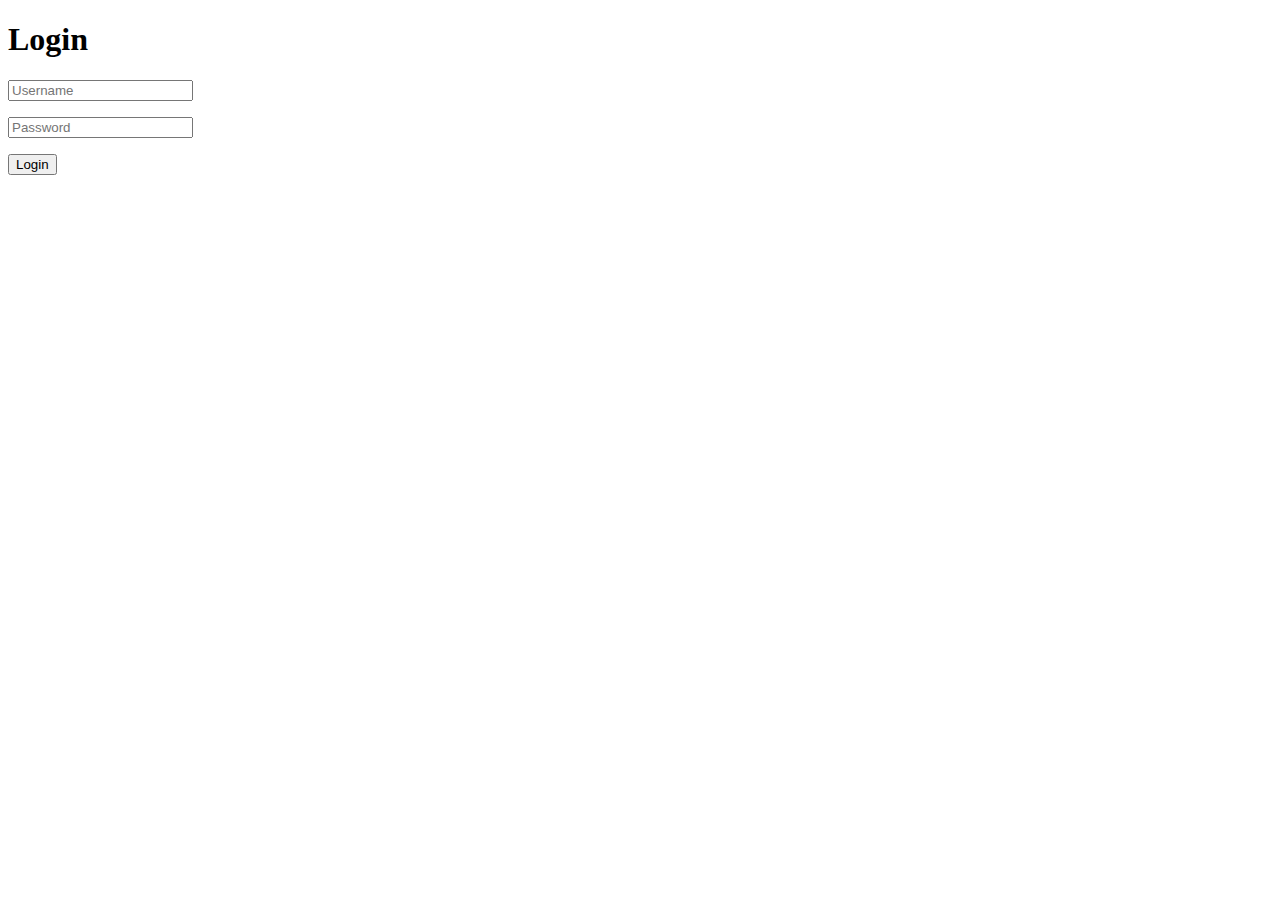
<file: login.html>
<!DOCTYPE html>
<html lang="en">
<head>
    <meta charset="UTF-8">
    <meta http-equiv="X-UA-Compatible" content="IE=edge">
    <meta name="viewport" content="width=device-width, initial-scale=1.0">
    <title>Document</title>
</head>
<body>
    <div class="login">
        <h1>Login</h1>
    
        <form class="form" method="post" action="/sign_up">
    
          <p class="field">
            <input type="text" name="login" placeholder="Username" required/>
            <i class="fa fa-user"></i>
          </p>
    
          <p class="field">
            <input type="password" name="password" placeholder="Password" required/>
            <i class="fa fa-lock"></i>
          </p>
    
          <p class="submit"><input type="submit" name="sent" value="Login"></p>
    
    
        </form>
      </div> <!--/ Login-->
</body>
</html>
</file>
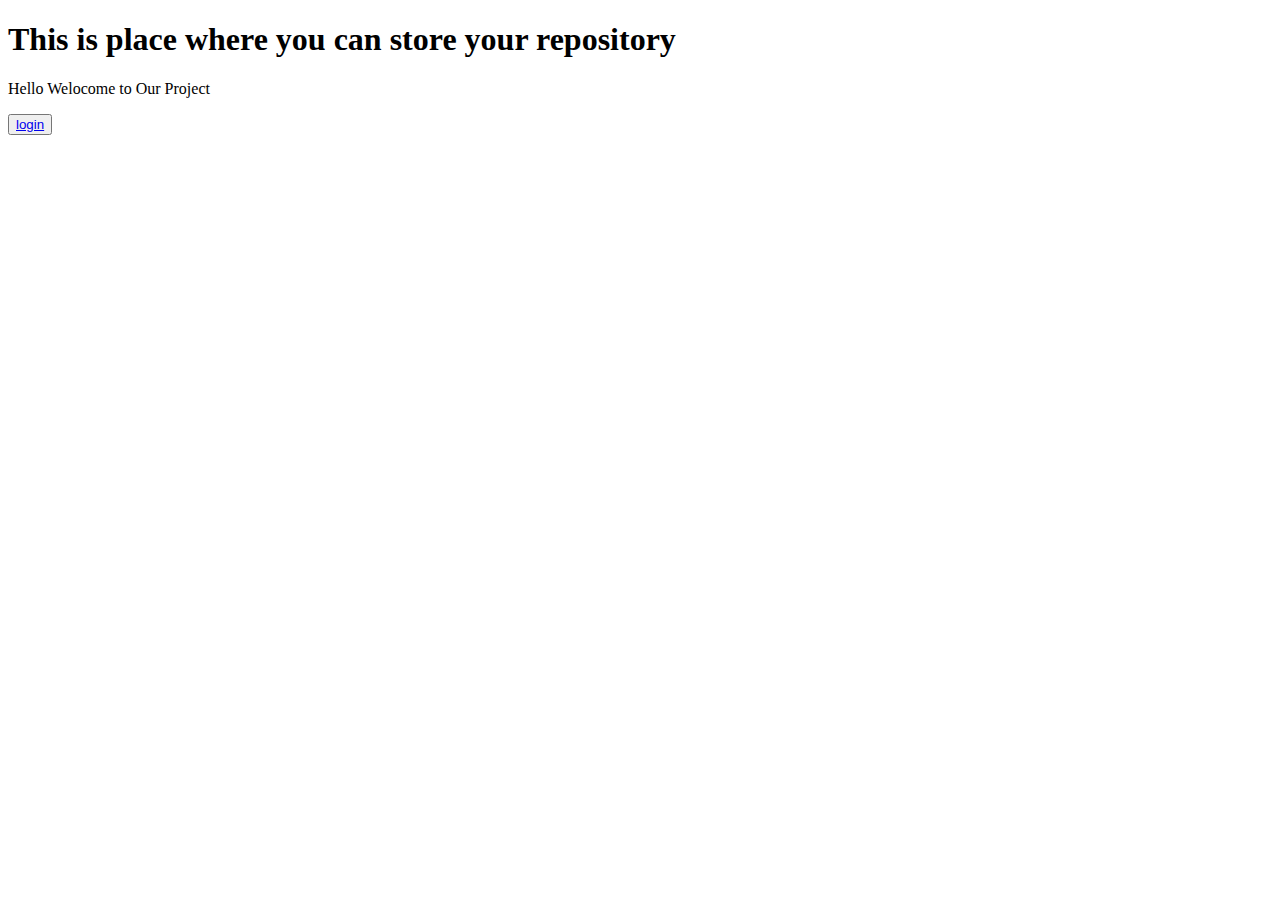
<file: public/homepage.html>
<!DOCTYPE html>
<html lang="en">
<head>
  <meta charset="UTF-8">
  <meta http-equiv="X-UA-Compatible" content="IE=edge">
  <meta name="viewport" content="width=device-width, initial-scale=1.0">
  <title>HOME PAGE</title>
</head>
<body>
  <h1>
    This is place where you can store your repository
  </h1>
  <p>Hello Welocome to Our Project</p>
  <button><a href="C:\Users\Deeskshith\Desktop\deepak\public\signup_success.html">login</a></button>
</body>
</html>
</file>
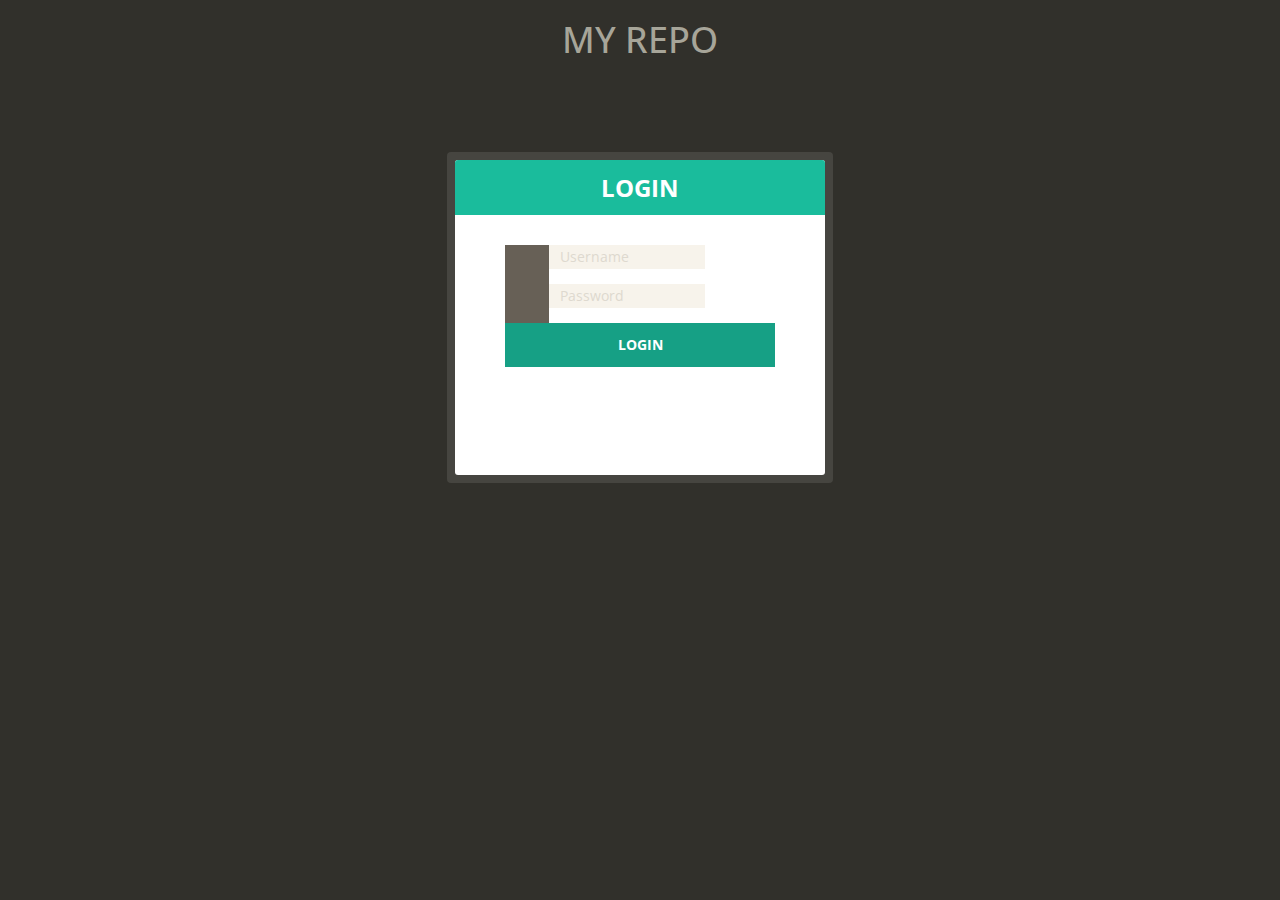
<file: public/login.html>
<!DOCTYPE html>
<html lang="en">

<head>
    <meta charset="UTF-8">
    <meta name="viewport" content="width=device-width, initial-scale=1.0">
    <title>MY REPO</title>

    <link rel="stylesheet" href="https://maxcdn.bootstrapcdn.com/bootstrap/3.3.7/css/bootstrap.min.css" integrity="sha384-BVYiiSIFeK1dGmJRAkycuHAHRg32OmUcww7on3RYdg4Va+PmSTsz/K68vbdEjh4u" crossorigin="anonymous">

    <link rel="stylesheet" type="text/css" href="styles.css">
    
</head>
<h1><center>MY REPO</center></h1>
<div class="login">
 
    <h1>Login</h1>

    <form class="form" method="post" action="/sign_up">

      <p class="field">
        <input type="text" name="login" placeholder="Username" required/>
        <i class="fa fa-user"></i>
      </p>

      <p class="field">
        <input type="password" name="password" placeholder="Password" required/>
        <i class="fa fa-lock"></i>
      </p>

      <p class="submit"><input type="submit" name="sent" value="Login"></p>


    </form>
  </div> <!--/ Login-->



</html>
</file>
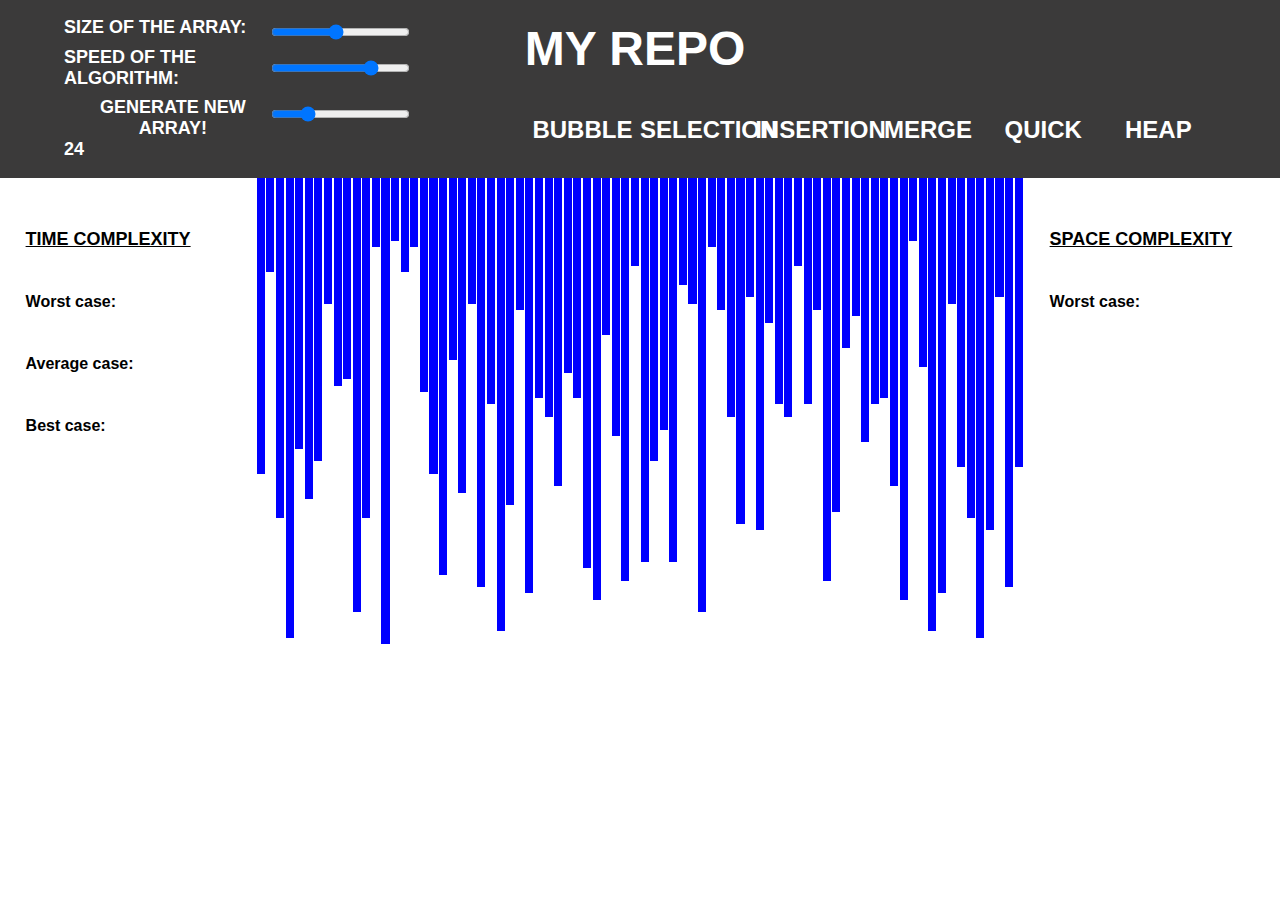
<file: public/signup_success.html>
<!DOCTYPE html>
<html lang="en">
<head>
    <meta charset="UTF-8">
    <meta name="viewport" content="width=device-width, initial-scale=1.0">
    <title>MY REPO</title>

    <link rel="stylesheet" href="./css/style.css">

</head>
<body>
    <header>
        <nav>
            <div class="array-inputs">
                <p>Size of the array:</p>
                <input id="a_size" type="range" min=20 max=150 step=1 value=80>
                <p>Speed of the algorithm:</p>
                <input id="a_speed" type="range" min=1 max=5 step=1 value=4>
                <button id="a_generate">Generate New Array!</button>
                <input type="range" value="24" min="1" max="100" oninput="this.nextElementSibling.value = this.value">
                <output>24</output>
            </div>

            <div class="header_right">
                <p class="nav-heading">MY REPO</p>

                <div class="algos">
                    <button >Bubble</button>
                    <button >Selection</button>
                    <button >Insertion</button>
                    <button >Merge</button>
                    <button >Quick</button>
                    <button style="margin-right: 0px;">Heap</button>
                </div>
            </div>
        </nav>
    </header>

    <section>

        <div id="Info_Cont1">

            <h3>TIME COMPLEXITY</h3>

            <div class="Complexity_Containers" id="Time_Complexity_Types_Container">

                <div class="Pair_Definitions">
                    <p class="Sub_Heading">Worst case:</p>
                    <p id="Time_Worst"></p>
                </div>
                
                <div class="Pair_Definitions">
                    <p class="Sub_Heading">Average case:</p>
                    <p id="Time_Average"></p>
                </div>
                
                <div class="Pair_Definitions">
                    <p class="Sub_Heading">Best case:</p>
                    <p id="Time_Best"></p>
                </div>

            </div>

        </div>

        <div id="array_container">
            
        </div>

        <div id="Info_Cont2">

            <h3>SPACE COMPLEXITY</h3>

            <div class="Complexity_Containers" id="Space_Complexity_Types_Container">

                <div class="Pair_Definitions">
                    <p class="Sub_Heading">Worst case:</p>
                    <p id="Space_Worst"></p>
                </div>
                
            </div>

        </div>

    </section>

    <footer>
        <p></p>
    </footer>

    <script src="./scripts/main.js"></script>  
    <script src="./scripts/visualizations.js"></script>  
    <script src="./scripts/bubble_sort.js"></script>
    <script src="./scripts/selection_sort.js"></script>
    <script src="./scripts/insertion_sort.js"></script>
    <script src="./scripts/merge_sort.js"></script>
    <script src="./scripts/quick_sort.js"></script>
    <script src="./scripts/heap_sort.js"></script>
</body>



</html>
</file>
<file: public/styles.css>
/*variables*/
/*general style*/
/*google font*/


@import "https://fonts.googleapis.com/css?family=Open+Sans:300italic,400italic,700italic,300,400,700)";
body {
  font: 13px/20px "Open Sans", Tahoma, Verdana, sans-serif;
  color: #a7a599;
  background: #31302b;
}

/*Login form style*/
/* === Logo === */
.logo {
  background-position: center;
  height: 60px;
  width: 140px;
  margin: 100px auto 30px auto;
}

/* === Form === */
.form {
  width: 100%;
}
.form .field {
  position: relative;
  margin: 0 50px;
}
.form .field i {
  font-size: 18px;
  left: 0px;
  top: 0px;
  position: absolute;
  height: 44px;
  width: 44px;
  color: #f7f3eb;
  background: #676056;
  text-align: center;
  line-height: 44px;
  transition: all 0.3s ease-out;
  pointer-events: none;
}

/* === Login styles === */
.login {
  position: relative;
  margin: 100px auto;
  width: 370px;
  height: 315px;
  background: white;
  border-radius: 3px;
}
.login:before {
  content: "";
  position: absolute;
  top: -8px;
  right: -8px;
  bottom: -8px;
  left: -8px;
  z-index: -1;
  background: rgba(255, 255, 255, 0.1);
  border-radius: 4px;
}
.login h1 {
  line-height: 55px;
  font-size: 24px;
  font-weight: bold;
  font-family: "Open Sans", sans-serif;
  text-transform: uppercase;
  color: #fff;
  text-align: center;
  background: #1abc9c;
  border-top-left-radius: 3px;
  border-top-right-radius: 3px;
}
.login .submit {
  text-align: center;
}
.login p:first-child {
  margin-top: 30px;
}
.login p .remember {
  float: left;
}
.login p .remember label {
  color: #a7a599;
  font-size: 12px;
  cursor: pointer;
}
.login p .forgot {
  float: right;
  margin-right: 50px;
}
.login p .forgot a {
  color: #a7a599;
  font-size: 12px;
  text-decoration: none;
  font-style: italic;
  transition: all 0.3s ease-out;
}
.login p .forgot a:hover {
  color: #f2672e;
}

/*input style*/
/* === Input Form === */
::-webkit-input-placeholder {
  color: #ded9cf;
  font-family: "Open Sans";
}

:-moz-placeholder {
  color: #ded9cf !important;
  font-family: "Open Sans";
}

.form input[type=text],
input[type=password] {
  font-family: "Open Sans", Calibri, Arial, sans-serif;
  font-size: 14px;
  font-weight: 400;
  padding: 10px 15px 10px 55px;
  position: relative;
  width: 200px;
  height: 24px;
  color: #676056;
  border: none;
  background: #f7f3eb;
  color: #777;
  transition: color 0.3s ease-out;
}

.form input[type=text] {
  margin-bottom: 15px;
}

.form input[type=text]:hover ~ i,
.form input[type=password]:hover ~ i {
  color: #27ae60;
}

.form input[type=text]:focus ~ i,
.form input[type=password]:focus ~ i {
  color: #27ae60;
}

.form input[type=text]:focus,
.form input[type=password]:focus,
.form button[type=submit]:focus {
  outline: none;
}

.form input[type=submit] {
  margin-top: 15px;
  width: 270px;
  text-align: center;
  font-size: 14px;
  font-family: "Open Sans", sans-serif;
  font-weight: bold;
  padding: 12px 0;
  letter-spacing: 0;
  box-shadow: inset 0px 0px 0px 0px #1abc9c;
  color: #fff;
  background-color: #16a085;
  text-shadow: none;
  text-transform: uppercase;
  border: none;
  cursor: pointer;
  position: relative;
  margin-bottom: 20px;
  -webkit-animation: shadowFadeOut 0.4s;
  -moz-animation: shadowFadeOut 0.4s;
}

.form input[type=submit]:hover,
input[type=submit]:focus {
  color: #fff;
  box-shadow: inset 0px 46px 0px 0px #1abc9c;
  -webkit-animation: shadowFade 0.4s;
  -moz-animation: shadowFade 0.4s;
}

/*keyframes for input animation*/
@keyframes shadowFade {
  0% {
    box-shadow: inset 0px 0px 0px 0px #1abc9c;
    color: #fff;
  }
  100% {
    box-shadow: inset 0px 46px 0px 0px #1abc9c;
    color: #fff;
  }
}
@keyframes shadowFadeOut {
  0% {
    box-shadow: inset 0px 46px 0px 0px #1abc9c;
    color: #fff;
  }
  100% {
    box-shadow: inset 0px 0px 0px 0px #1abc9c;
    color: #fff;
  }
}
@-webkit-keyframes shadowFade {
  0% {
    box-shadow: inset 0px 0px 0px 0px #1abc9c;
    color: #fff;
  }
  100% {
    box-shadow: inset 0px 46px 0px 0px #1abc9c;
    color: #fff;
  }
}
@-webkit-keyframes shadowFadeOut {
  0% {
    box-shadow: inset 0px 46px 0px 0px #1abc9c;
    color: #fff;
  }
  100% {
    box-shadow: inset 0px 0px 0px 0px #1abc9c;
    color: #fff;
  }
}
@-moz-keyframes shadowFade {
  0% {
    box-shadow: inset 0px 0px 0px 0px #1abc9c;
    color: #fff;
  }
  100% {
    box-shadow: inset 0px 46px 0px 0px #1abc9c;
    color: #fff;
  }
}
@-moz-keyframes shadowFadeOut {
  0% {
    box-shadow: inset 0px 44px 0px 0px #1abc9c;
    color: #fff;
  }
  100% {
    box-shadow: inset 0px 0px 0px 0px #1abc9c;
    color: #fff;
  }
}
/*continued styling for input */
.form input[type=checkbox] {
  display: none;
}

/*.form input[type="checkbox"] + label span {
    display:inline-block;
    width:16px;
    height:16px;
    margin: -2px 4px 0 50px;
    vertical-align:middle;
    background:url("../img/checkbox.png") left top no-repeat;
    cursor:pointer;
}
.form input[type="checkbox"]:checked + label span {
    background:url("../img/checkbox.png") -16px top no-repeat;
}*/
/* === Copyright === */
.copyright {
  margin-top: 30px;
  text-align: center;
}
.copyright p,
.copyright a {
  color: #828078;
  font-size: 12px;
  text-decoration: none;
  transition: color 0.3s ease-out;
}
.copyright p a:hover,
.copyright a a:hover {
  color: #f2672e;
}
</file>
<file: public/css/style.css>
* {
  margin: 0px;
  padding: 0px;
  font-family: 'Helvetica Neue', Helvetica, Arial, sans-serif;
  font-size: large;
  font-weight: bold;
  text-transform: uppercase;
}

nav {
  background-color: #3b3a3a;
  color: white;
  display: -ms-grid;
  display: grid;
  -ms-grid-columns: 30% 60%;
      grid-template-columns: 30% 60%;
  -webkit-column-gap: 10%;
          column-gap: 10%;
  padding: 0% 5%;
}

nav .array-inputs {
  display: -ms-grid;
  display: grid;
  -ms-grid-columns: 60% 40%;
      grid-template-columns: 60% 40%;
  place-content: center;
  padding: 5% 0%;
}

nav .array-inputs #a_size {
  padding: 5% 0%;
}

nav .array-inputs #a_speed {
  padding: 5% 0%;
}

nav .array-inputs #a_generate {
  background-color: transparent;
  border: none;
  outline: none;
  color: white;
  padding: 4% 0% 0% 0%;
  padding-left: 5%;
}

nav .array-inputs #a_generate:hover {
  cursor: pointer;
}

nav .header_right {
  display: -webkit-box;
  display: -ms-flexbox;
  display: flex;
  -webkit-box-orient: vertical;
  -webkit-box-direction: normal;
      -ms-flex-direction: column;
          flex-direction: column;
}

nav .header_right .nav-heading {
  display: inline-block;
  font-size: xxx-large;
  padding: 3% 0%;
}

nav .header_right .algos {
  display: -ms-grid;
  display: grid;
  -ms-grid-columns: (16.66667%)[6];
      grid-template-columns: repeat(6, 16.66667%);
  place-content: center;
  padding: 2% 0%;
}

nav .header_right .algos button {
  background-color: transparent;
  border: none;
  color: white;
  outline: none;
  padding: 5% 0%;
  font-size: x-large;
}

nav .header_right .algos button:hover {
  background-color: blue;
  cursor: pointer;
}

nav .header_right .algos .butt_locked {
  background-color: transparent;
  cursor: pointer;
}

nav .header_right .algos .butt_locked:hover {
  background-color: transparent;
  cursor: pointer;
}

nav .header_right .algos .butt_selected {
  background-color: white;
  color: green;
}

nav .header_right .algos .butt_selected:hover {
  background-color: white;
  cursor: pointer;
}

nav .header_right .algos .butt_unselected:hover {
  background-color: blue;
  cursor: pointer;
}

section {
  display: -ms-grid;
  display: grid;
  -ms-grid-columns: 20% 60% 20%;
      grid-template-columns: 20% 60% 20%;
}

section .Complexity_Containers {
  margin-top: 20%;
}

section .Complexity_Containers .Pair_Definitions {
  margin-top: 20%;
}

section .Complexity_Containers .Pair_Definitions p {
  display: inline;
}

section .Complexity_Containers .Pair_Definitions p.Sub_Heading {
  font-size: medium;
  text-transform: none;
}

section #Info_Cont1 {
  padding: 20% 10%;
}

section #Info_Cont1 h3 {
  text-decoration: underline;
}

section #array_container {
  display: -webkit-box;
  display: -ms-flexbox;
  display: flex;
  width: 100%;
  height: 70vh;
}

section #Info_Cont2 {
  padding: 20% 10%;
}

section #Info_Cont2 h3 {
  text-decoration: underline;
}

.hide {
  display: none;
}
</file>
